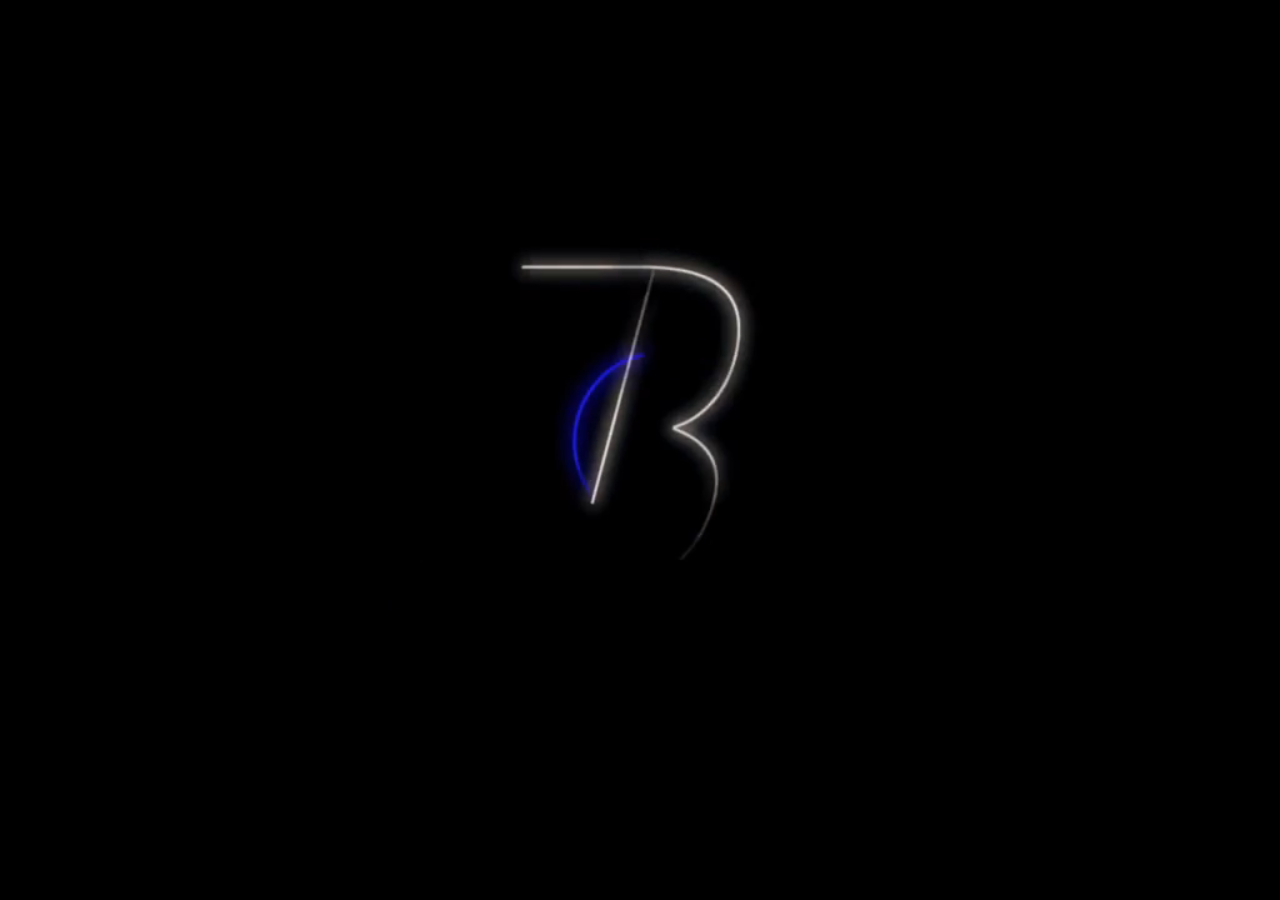
<file: index.html>
<!DOCTYPE html>
<html>
<head>
    <meta charset="UTF-8">
    <meta name="viewport" content="width=device-width, initial-scale=1">
    <meta http-equiv="X-UA-Compatible" content="ie=edge">
    <link href="https://fonts.googleapis.com/css?family=Nanum+Gothic:400,700,800|Roboto&amp;subset=korean" rel="stylesheet">
    <script src="https://code.jquery.com/jquery-3.3.1.js"></script>
    <link rel="stylesheet" href="./css/style.css">
    <title>Document</title>
    <style>
        body, html {
        height: 100%;
        margin: 0;
        color: white;
        font-family: 'Roboto', sans-serif;
        }
        .bnl{
            position: fixed; min-height: 100%; min-width: 100%; top: 50%; left: 50%; transform: translate(-50%, -50%); text-align: center; font-size:50px;}
        .bg {
        /* The image used */
        background-image: url(./img/wall_e_4-wallpaper-1920x1080.jpg);
        /* Full height */
        height: 100%; 

        /* Center and scale the image nicely */
        background-position: center;
        background-repeat: no-repeat;
        background-size: cover;
        }
        .menu{display: none;}
        
    </style>
</head>
<body>
    <audio controls autoplay class="bnlsound" src="./audio/BNL Soundlogo DEUTSCH (Buy n Large - Official from WALL-E MOVIE).mp3"></audio>
    <audio controls autoplay loop class="background-music" src="./audio/definedancing.mp3"></audio>
    <video autoplay muted class="bnl" src="./img/BNL Soundlogo DEUTSCH (Buy n Large - Official from WALL-E MOVIE).mp4" type="video/mp4"></video>
    <div class="bg"></div>
    <div class="menu">
        <ul>
            <li><a href="./index.html">Home</a></li>
            <li><a href="./about.html">About</a></li>
            <li><a href="./character.html">Character</a></li>
            <li><a href="./axiom.html">World Design</a></li>
            <li><a href="./award.html">Award</a></li>
            <li><a href="./credit.html">Credit</a></li>
        </ul>
    </div>
    <img class="name" src="./img/walle_44b9ed49.png" alt="">
    <div class="director">
        <h1>FROM THE CREATORS OF "FINDING NEMO"</h1>
    </div>
    <script src="https://ajax.googleapis.com/ajax/libs/jquery/3.3.1/jquery.min.js"></script>
    <script type="text/javascript" src="./js/script.js">
    </script>
</body>
</html>
</file>
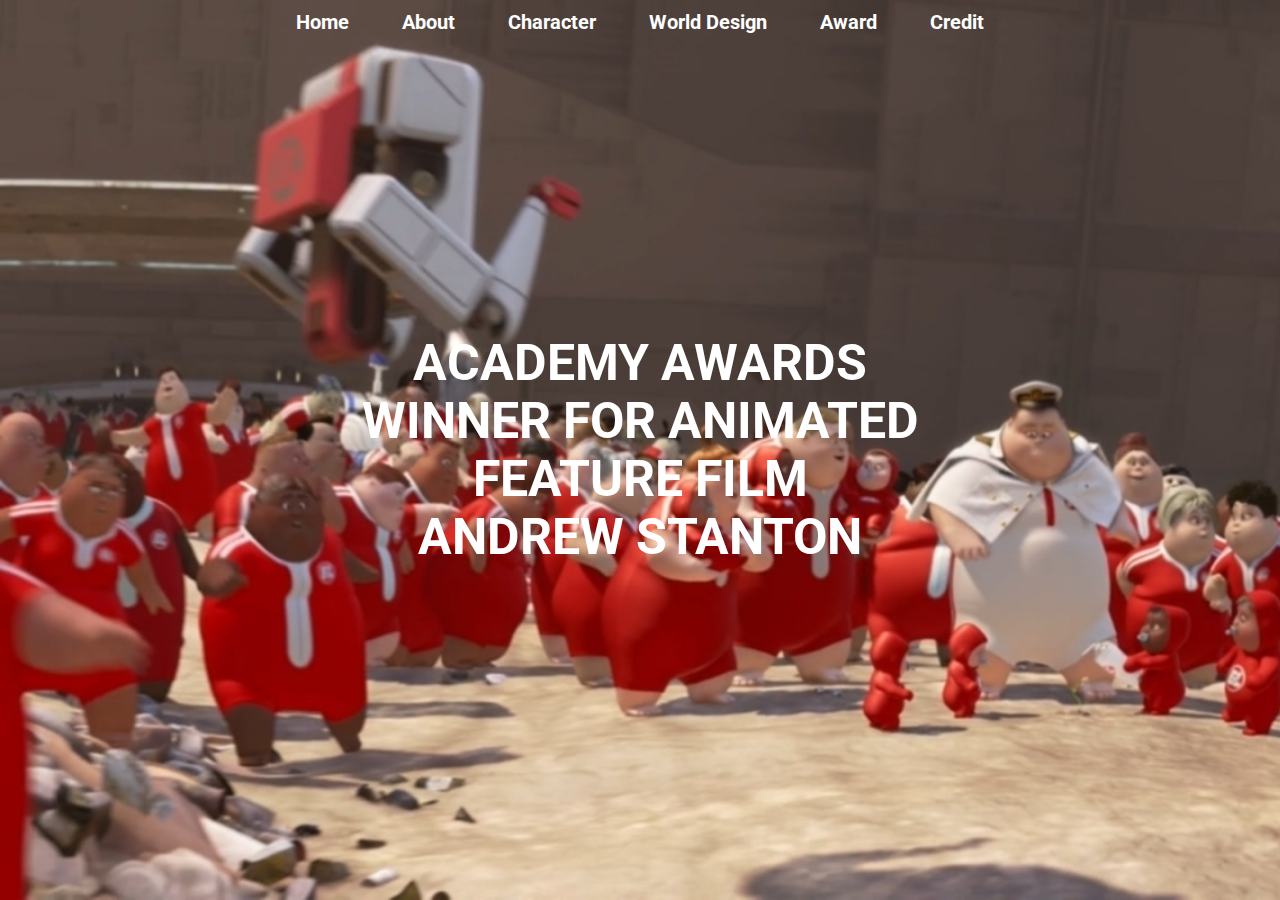
<file: award.html>
<!DOCTYPE html>
<html lang="en">
<head>
    <meta charset="UTF-8">
    <meta name="viewport" content="width=device-width, initial-scale=1.0">
    <meta http-equiv="X-UA-Compatible" content="ie=edge">
    <link href="https://fonts.googleapis.com/css?family=Nanum+Gothic:400,700,800|Roboto&amp;subset=korean" rel="stylesheet">
    <link rel="stylesheet" href="./css/style.css">
    <script src="https://ajax.googleapis.com/ajax/libs/jquery/3.3.1/jquery.min.js"></script>
    <title>Document</title>
    <style>
    </style>
</head>
<body>
    <div class="fullpage">
    <div class="container">
        <img src="./img/award1.jpg" alt="">
        <div class="menu">
                <ul>
                    <li><a href="./index.html">Home</a></li>
                    <li><a href="./about.html">About</a></li>
                    <li><a href="./character.html">Character</a></li>
                    <li><a href="./axiom.html">World Design</a></li>
                    <li><a href="./award.html">Award</a></li>
                    <li><a href="./credit.html">Credit</a></li>
                </ul>
            </div>
        <div class="award">ACADEMY AWARDS<br>
            WINNER FOR ANIMATED FEATURE FILM<br>
            ANDREW STANTON</div>
    </div>
    <div class="container">
        <img src="./img/ordinateur-bord-axiom-personnage-wall-e-04.jpg" alt="">
        <div class="award">NOMINATED FOR MUSIC (ORIGINAL SCORE)<br>
            THOMAS NEWMAN</div>
    </div>
    <div class="container">
        <img src="./img/walle-hoverchair08.jpg" alt="">
        <div class="award">NOMINATED FOR MUSIC (ORIGINAL SONG)<br>
            "DOWN TO EARTH" - MUSIC BY PETER GABRIEL<br>
            AND THOMAS NEWMAN; LYRICS BY PETER GABRIEL</div>
    </div>
    <div class="container">
        <img src="./img/walle-hoverchair08.jpg" alt="">
        <div class="award">NOMINATED FOR SOUND MIXING<br>
            TOM MYERS, MICHAEL SEMANICK AND BEN BURTT</div>
    </div>
    <div class="container">
        <img src="./img/walle-hoverchair08.jpg" alt="">
        <div class="award">NOMINATED FOR WRITING (ORIGINAL SCREENPLAY)<br>
            ANDREW STANTON,<br>
            JIM REARDON<br>
            ORIGINAL STORY BY<br>
            ANDREW STANTON,PETE DOCTER</div>
    </div>
    </div>
    <script type="text/javascript">
    var slideIndex = 0;
    showSlides();

    function showSlides() {
        var i;
        var slides = document.getElementsByClassName("award");

        for (i = 0; i < slides.length; i++) {
        slides[i].style.display = "none";  
        }
        slideIndex++;
        if (slideIndex > slides.length) {slideIndex = 1}    
        slides[slideIndex-1].style.display = $(slides[slideIndex-1]).fadeIn("slow");
        setTimeout(showSlides, 2000); // Change image every 2 seconds
    }
    $("li").mouseover(function(){
            $(this).addClass("selected");
        })
    $("li").mouseleave(function(){
            $(this).removeClass("selected");
        })
    </script>
</body>
</html>
</file>
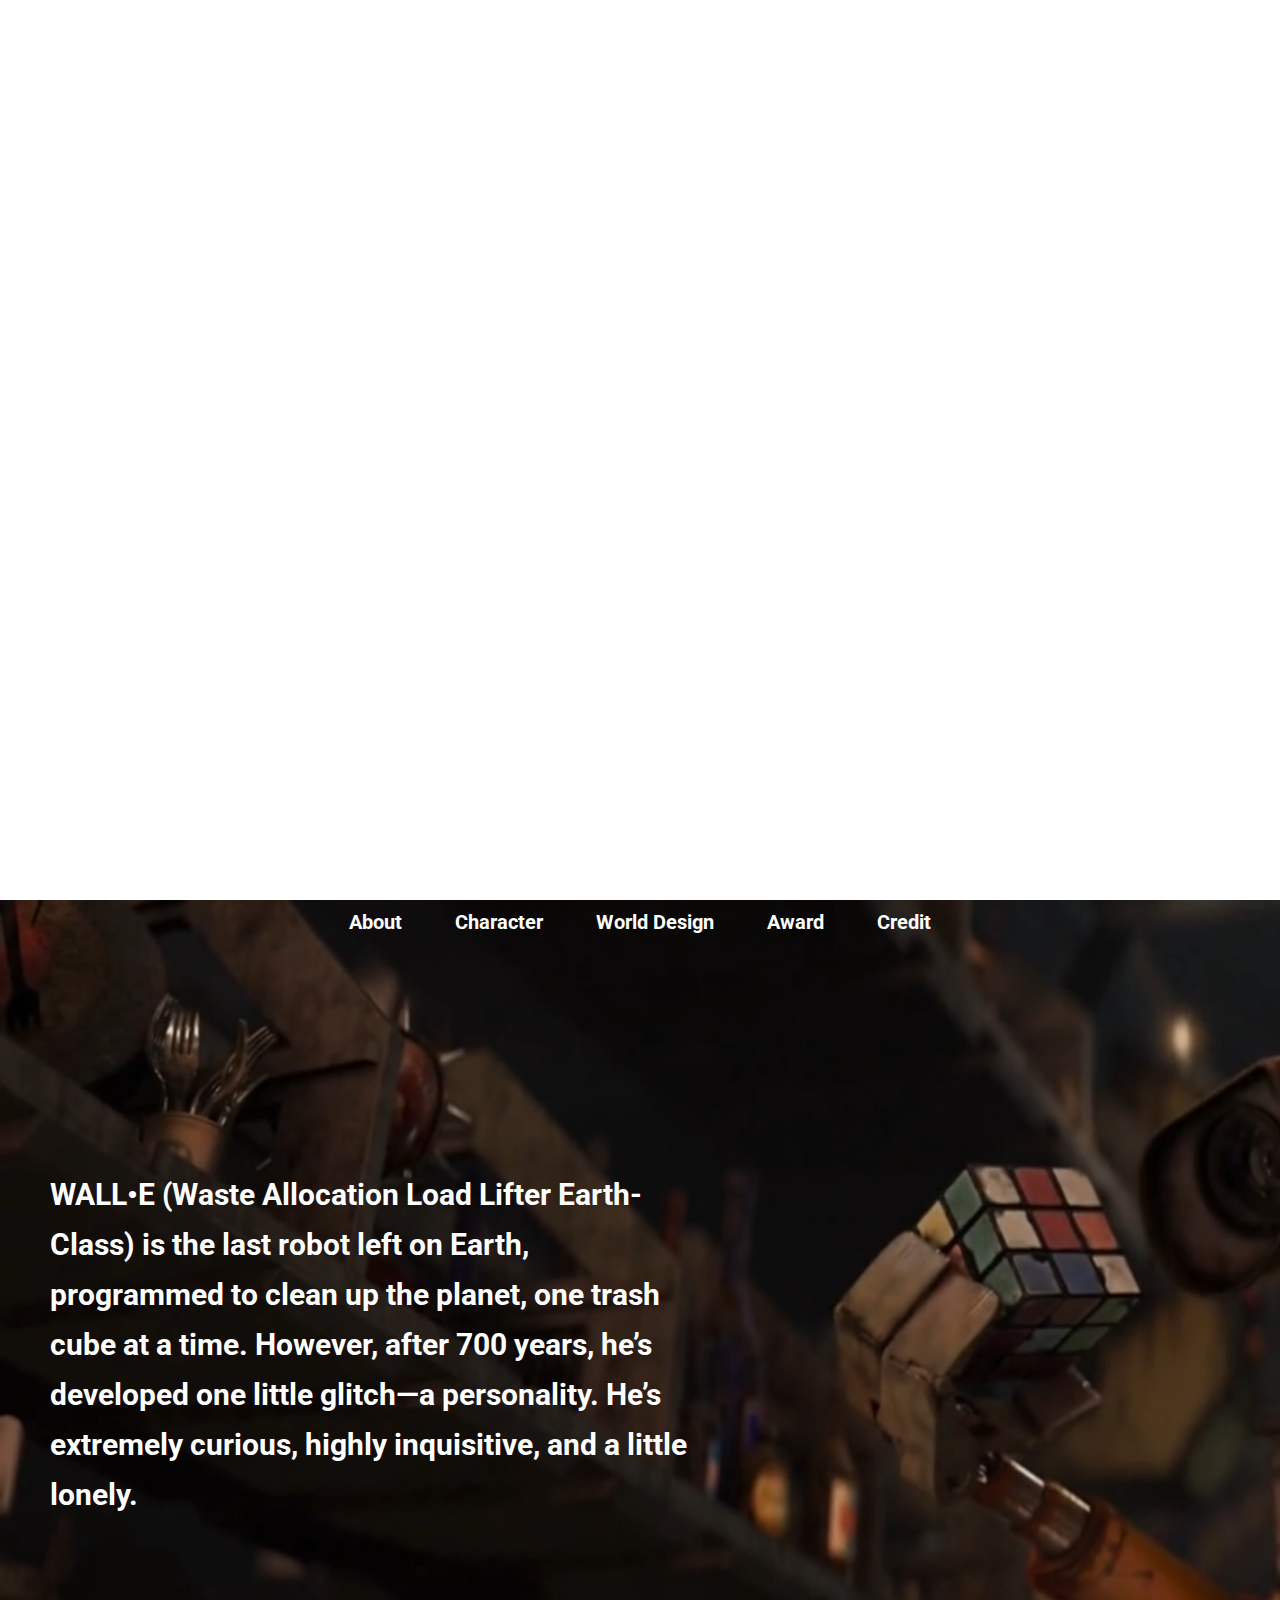
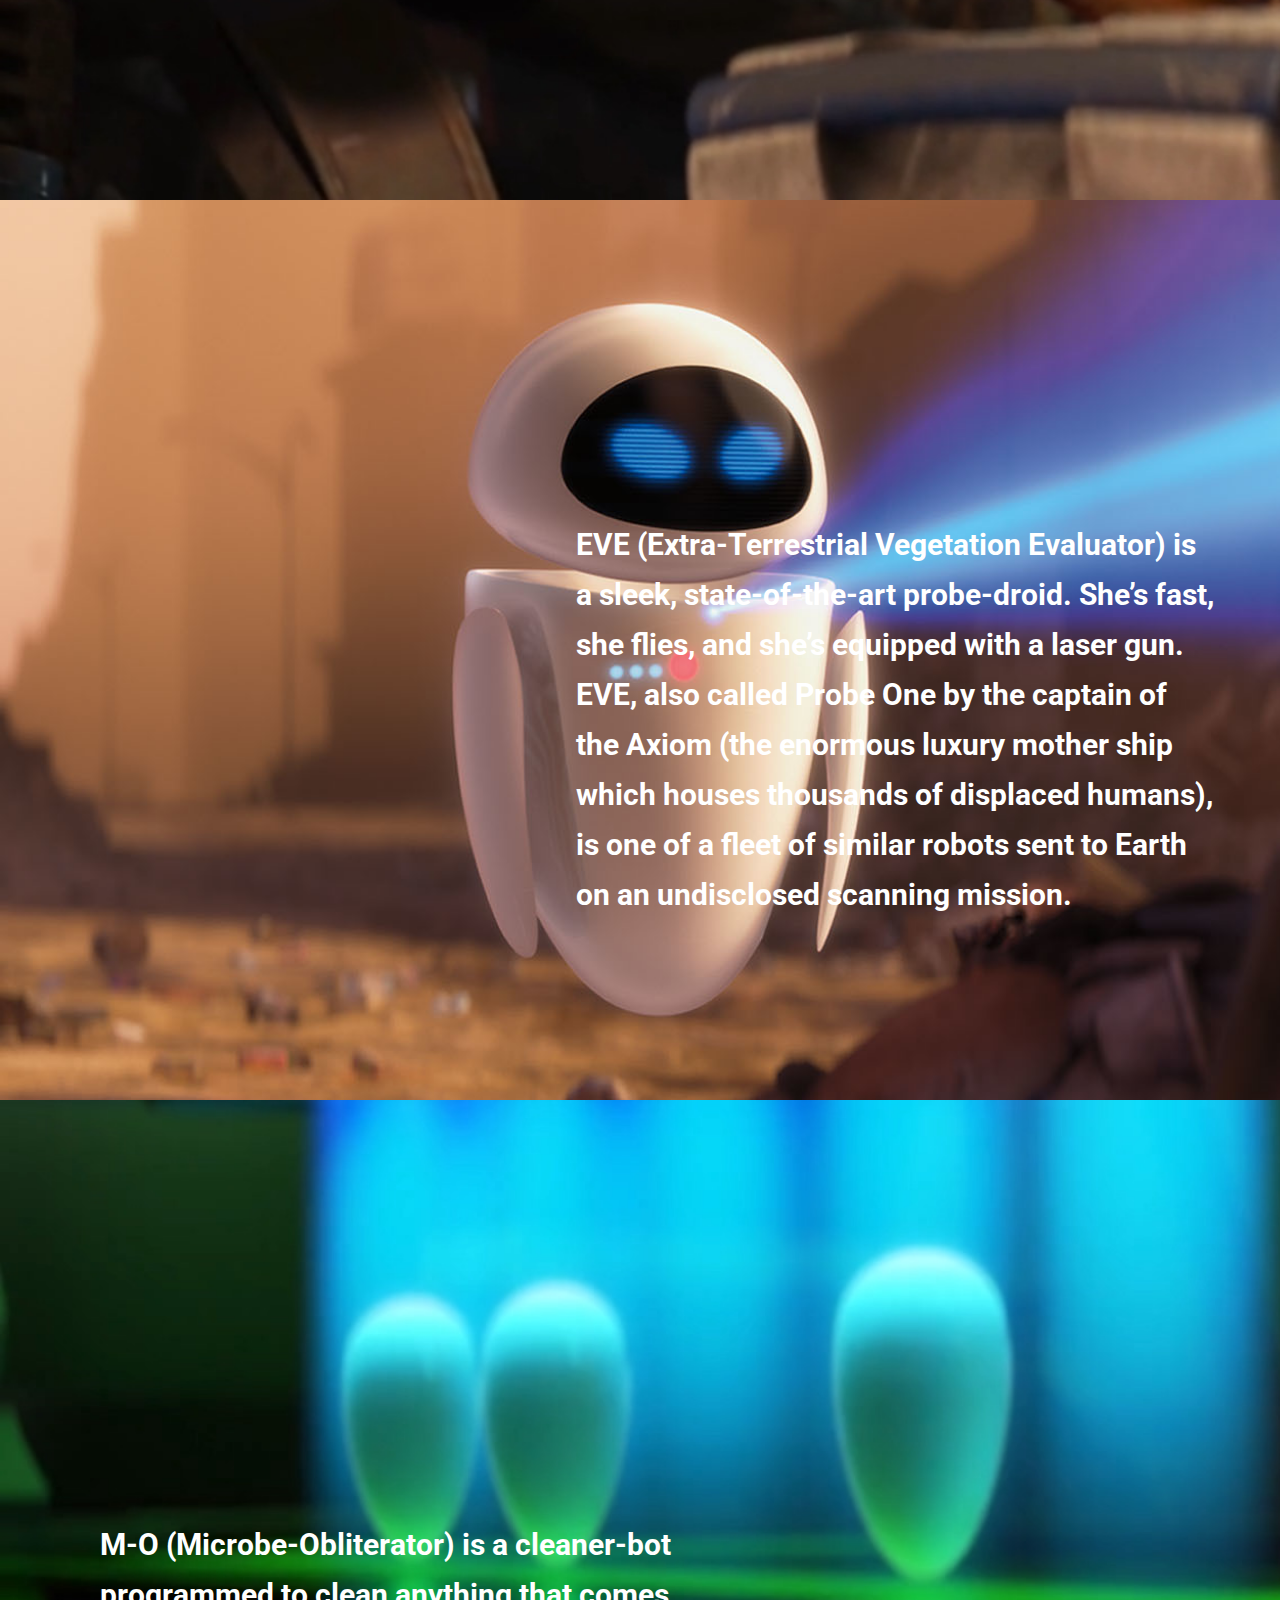
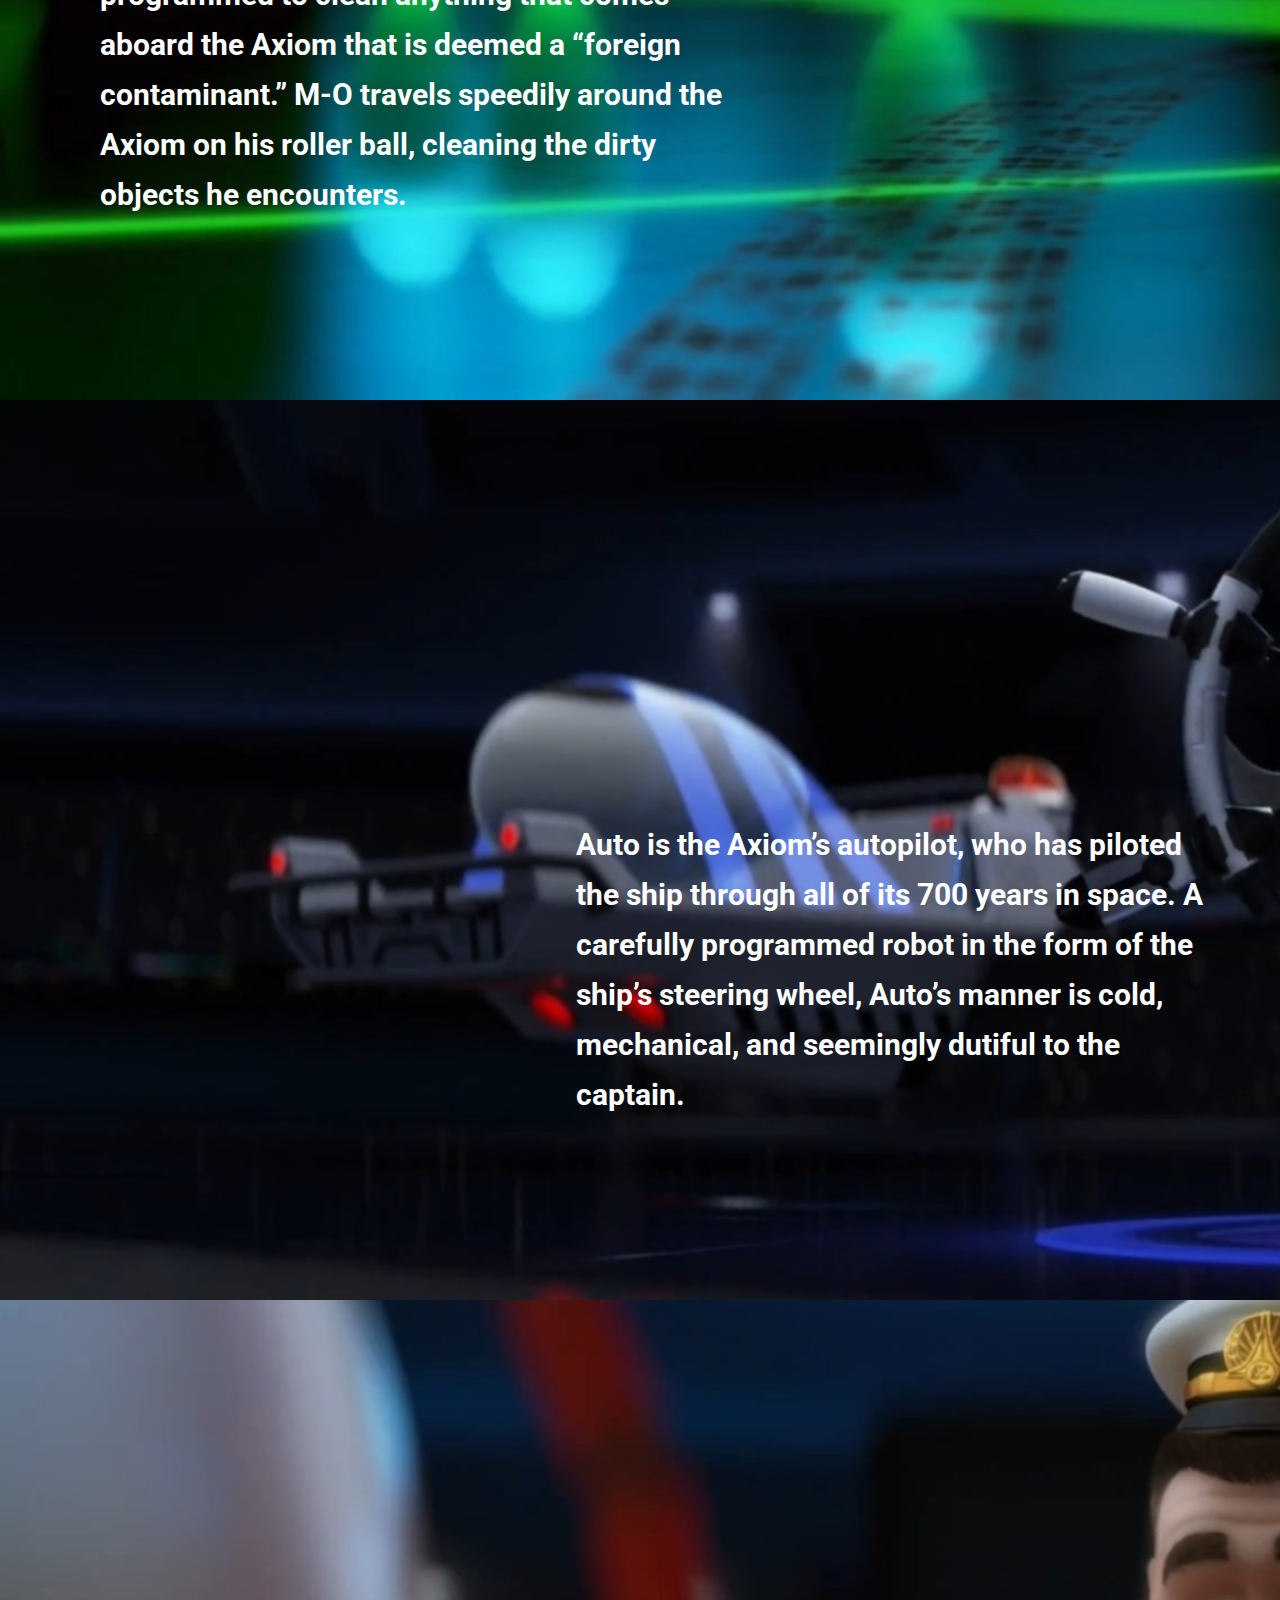
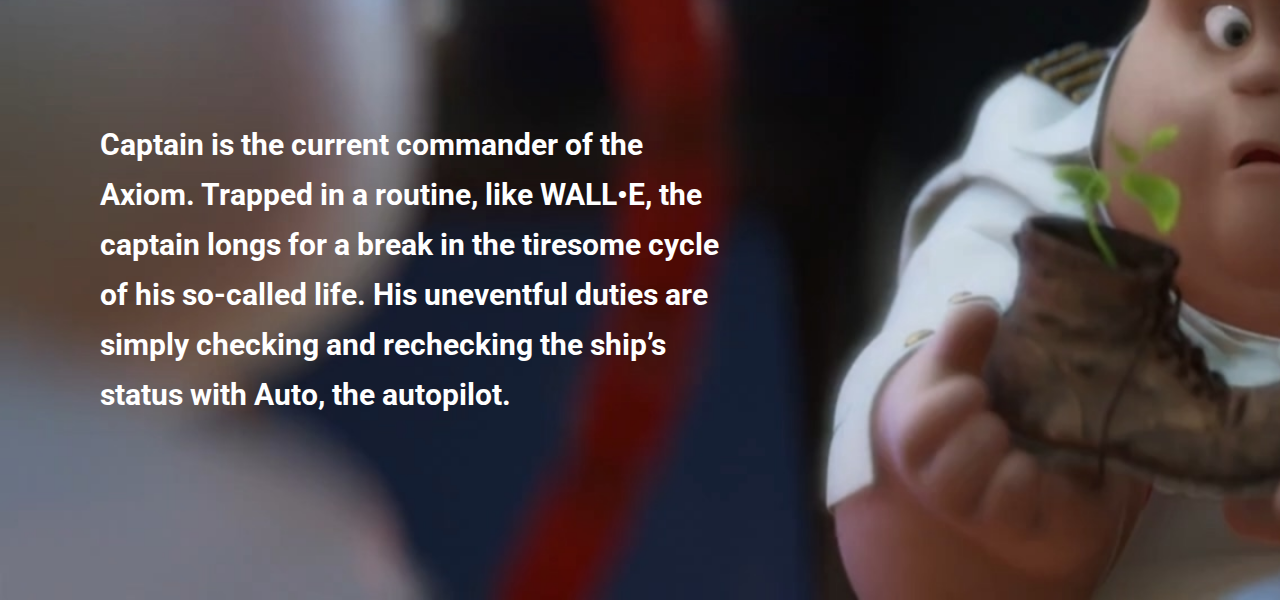
<file: character.1.html>
<!DOCTYPE html>
<html lang="en">
<head>
    <meta charset="UTF-8">
    <meta name="viewport" content="width=device-width, initial-scale=1.0">
    <meta http-equiv="X-UA-Compatible" content="ie=edge">
    <link href="https://fonts.googleapis.com/css?family=Nanum+Gothic:400,700,800|Roboto&amp;subset=korean" rel="stylesheet">
    <link rel="stylesheet" href="./css/style.css">
    <title>Document</title>
    <style>
    </style>
</head>
<body>
    <div class="container">
        
    </div>
    <div class="container">
        <img src="./img/WALL-E.2008.1080p.BrRip.x264.YIFY.mp4_20180617_235625.650.jpg" alt="">
        <div class="menu">
                <ul>
                    <li><a href="./plot.html">About</a></li>
                    <li><a href="./character.html">Character</a></li>
                    <li><a href="./design.html">World Design</a></li>
                    <li><a href="./award.html">Award</a></li>
                    <li><a href="./soundtrack.html">Credit</a></li>
                </ul>
            </div>
        <div class="plot1">WALL•E (Waste Allocation Load Lifter Earth-Class) is the last robot left on Earth, programmed to clean up the planet, one trash cube at a time. However, after 700 years, he’s developed one little glitch—a personality. He’s extremely curious, highly inquisitive, and a little lonely.</div>
    </div>
    <div class="container">
        <img src="./img/gallery_walle__0011_12_72bf2194.jpeg" alt="">
        <div class="plot2">EVE (Extra-Terrestrial Vegetation Evaluator) is a sleek, state-of-the-art probe-droid. She’s fast, she flies, and she’s equipped with a laser gun. EVE, also called Probe One by the captain of the Axiom (the enormous luxury mother ship which houses thousands of displaced humans), is one of a fleet of similar robots sent to Earth on an undisclosed scanning mission.</div>
    </div>
    <div class="container">
        <img src="./img/mo.jpg" alt="">
        <div class="plot3">M-O (Microbe-Obliterator) is a cleaner-bot programmed to clean anything that comes aboard the Axiom that is deemed a “foreign contaminant.” M-O travels speedily around the Axiom on his roller ball, cleaning the dirty objects he encounters.</div>
    </div>
    <div class="container">
        <img src="./img/auto.jpg" alt="">
        <div class="plot4">Auto is the Axiom’s autopilot, who has piloted the ship through all of its 700 years in space. A carefully programmed robot in the form of the ship’s steering wheel, Auto’s manner is cold, mechanical, and seemingly dutiful to the captain.</div>
    </div>
    <div class="container">
        <img src="./img/captian.jpg" alt="">
        <div class="plot3">Captain is the current commander of the Axiom. Trapped in a routine, like WALL•E, the captain longs for a break in the tiresome cycle of his so-called life. His uneventful duties are simply checking and rechecking the ship’s status with Auto, the autopilot.</div>
    </div>

</body>
</html>
</file>
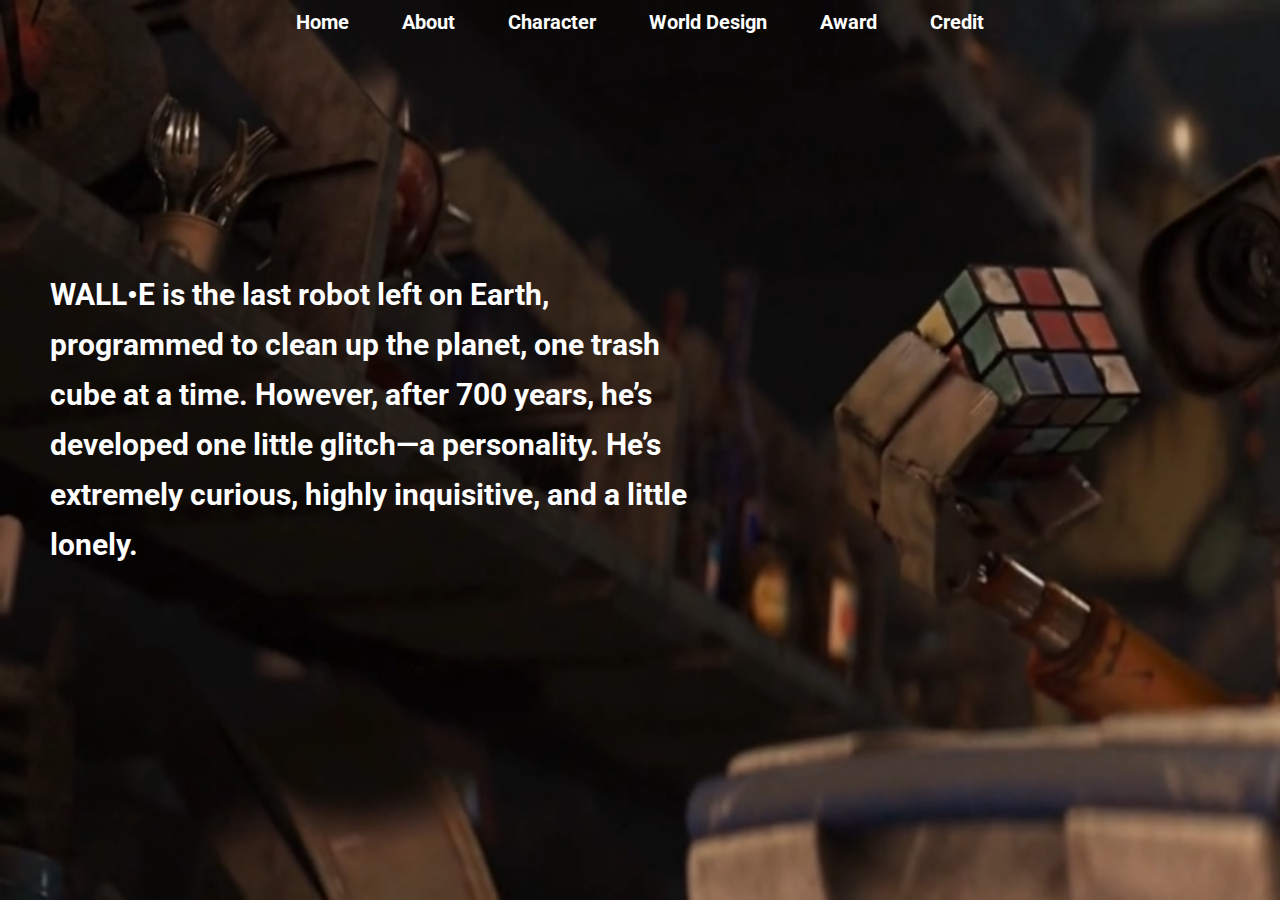
<file: character.html>
<!DOCTYPE html>
<html lang="en">
<head>
    <meta charset="UTF-8">
    <meta name="viewport" content="width=device-width, initial-scale=1.0">
    <meta http-equiv="X-UA-Compatible" content="ie=edge">
    <link href="https://fonts.googleapis.com/css?family=Nanum+Gothic:400,700,800|Roboto&amp;subset=korean" rel="stylesheet">
    <link rel="stylesheet" href="./css/style.css">
    <script src="https://code.jquery.com/jquery-3.3.1.js"></script>
    <script src="./js/jquery.fullpage.js"></script>
    <title>Character</title>
    <style>
        .nyan{
        z-index:10;
        position:absolute;
        width:34px;height:33px;
        pointer-events: none;
        }
        .nyan{background-image: url('https://s3-us-west-2.amazonaws.com/s.cdpn.io/28963/cockroach%20(2).ico');}
    </style>
</head>
<body>
    <div class="nyan"></div>
    <div class="fullpage">
    <div class="container">
        <img src="./img/WALL-E.2008.1080p.BrRip.x264.YIFY.mp4_20180617_235625.650.jpg" alt="">
        <div class="menu">
                <ul>
                    <li><a href="./index.html">Home</a></li>
                    <li><a href="./about.html">About</a></li>
                    <li><a href="./character.html">Character</a></li>
                    <li><a href="./axiom.html">World Design</a></li>
                    <li><a href="./award.html">Award</a></li>
                    <li><a href="./credit.html">Credit</a></li>
                </ul>
            </div>
        <div class="plot1">WALL•E is the last robot left on Earth, programmed to clean up the planet, one trash cube at a time. However, after 700 years, he’s developed one little glitch—a personality. He’s extremely curious, highly inquisitive, and a little lonely.</div>
    </div>
    <div class="container">
        <img src="./img/eve.jpg" alt="">
        <div class="plot1">EVE is a sleek, state-of-the-art probe-droid. She’s fast, she flies, and she’s equipped with a laser gun. EVE, also called Probe One by the captain of the Axiom, is one of a fleet of similar robots sent to Earth on an undisclosed scanning mission.</div>
    </div>
    <div class="container">
        <img src="./img/mo.jpg" alt="">
        <div class="plot1">M-O (Microbe-Obliterator) is a cleaner-bot programmed to clean anything that comes aboard the Axiom that is deemed a “foreign contaminant.” M-O travels speedily around the Axiom on his roller ball, cleaning the dirty objects he encounters.</div>
    </div>
    <div class="container">
        <img src="./img/auto.jpg" alt="">
        <div class="plot1">Auto is the Axiom’s autopilot, who has piloted the ship through all of its 700 years in space. A carefully programmed robot in the form of the ship’s steering wheel, Auto’s manner is cold, mechanical, and seemingly dutiful to the captain.</div>
    </div>
    <div class="container">
        <img src="./img/captian.jpg" alt="">
        <div class="plot1">Captain is the current commander of the Axiom. Trapped in a routine, like WALL•E, the captain longs for a break in the tiresome cycle of his so-called life. His uneventful duties are simply checking and rechecking the ship’s status with Auto, the autopilot.</div>
    </div>
    </div>
    <script type="text/javascript">
    $(".fullpage").fullpage();
    var posX = 100, posY = 100, px = 0, py = 0, an = false;
    var nyan = $('.nyan');

    $(document).on('mousemove', function( event ) {
    posX = event.pageX;
    posY = event.pageY;
    })

    function moveNyan()
    {
        var tamX = nyan.width()/2,
        tamY = nyan.height()/2;
        px += (posX - px - tamX) / 50;
        py += (posY - py - tamY) / 50;
    
        nyan.css({
        left: px + 'px',
        top: py + 'px'
        });
    }

    window.setInterval(function(){
    moveNyan();
    }, 10);
    $("li").mouseover(function(){
            $(this).addClass("selected");
        })
    $("li").mouseleave(function(){
            $(this).removeClass("selected");
        })
    </script>
</body>
</html>
</file>
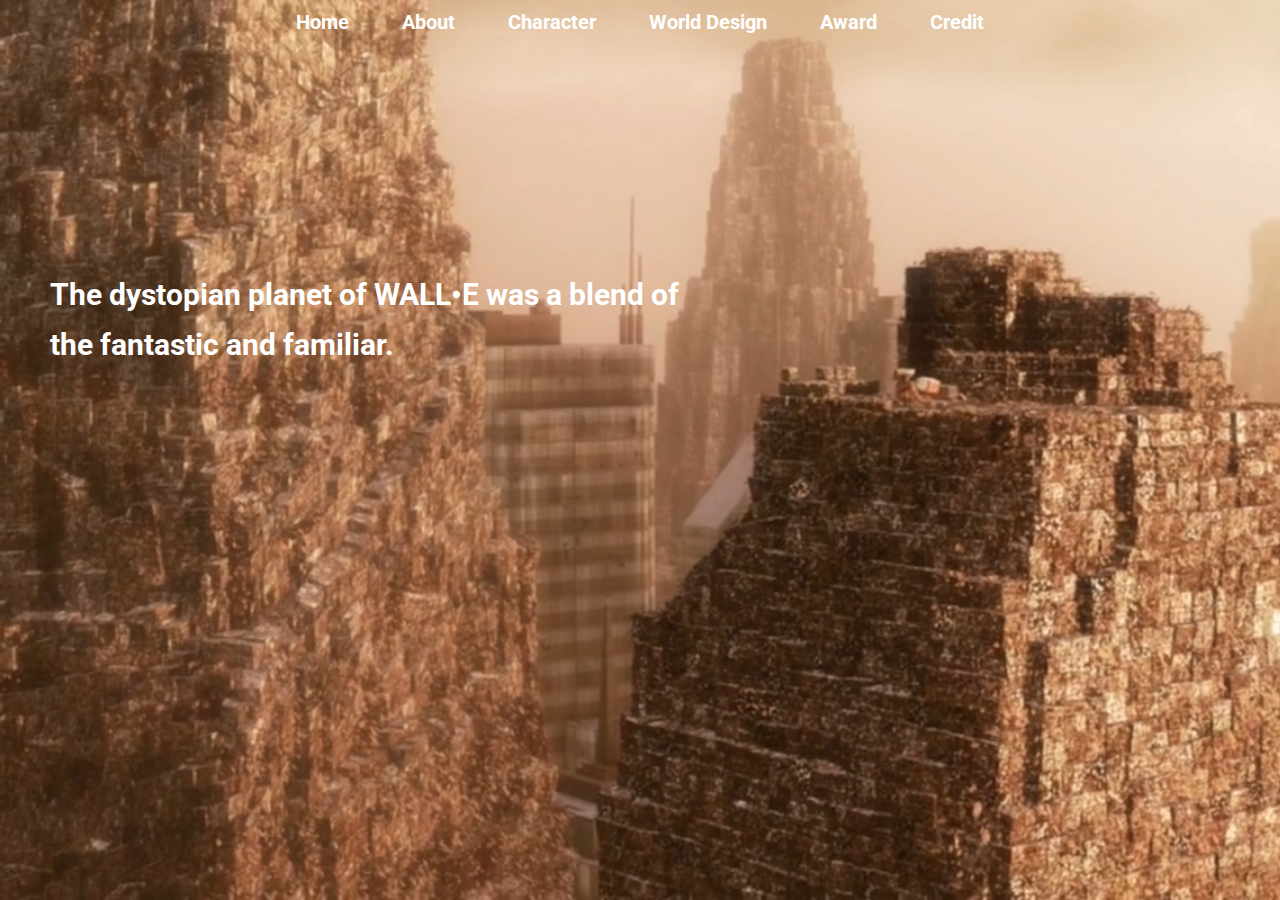
<file: design.html>
<!DOCTYPE html>
<html lang="en">
<head>
    <meta charset="UTF-8">
    <meta name="viewport" content="width=device-width, initial-scale=1.0">
    <meta http-equiv="X-UA-Compatible" content="ie=edge">
    <link href="https://fonts.googleapis.com/css?family=Nanum+Gothic:400,700,800|Roboto&amp;subset=korean" rel="stylesheet">
    <link rel="stylesheet" href="./css/style.css">
    <script src="https://code.jquery.com/jquery-3.3.1.js"></script>
    <script src="./js/jquery.fullpage.js"></script>
    <title>World Design</title>
    <style>
    </style>
</head>
<body>
    <div class="fullpage">
    <div class="container">
        <img src="./img/earth1.jpg" alt="">
        <div class="menu">
                <ul>
                    <li><a href="./index.html">Home</a></li>
                    <li><a href="./about.html">About</a></li>
                    <li><a href="./character.html">Character</a></li>
                    <li><a href="./axiom.html">World Design</a></li>
                    <li><a href="./award.html">Award</a></li>
                    <li><a href="./credit.html">Credit</a></li>
                </ul>
            </div>
        <div class="plot1">The dystopian planet of WALL•E was a blend of the fantastic and familiar.</div>
    </div>
    <div class="container">
        <img src="./img/earth2.jpg" alt="">
        <div class="plot2">Audiences needed to recognize Earth but also understand how things had gone wrong on such a massive scale.</div>
    </div>
    <div class="container">
        <img src="./img/earth3.jpg" alt="">
        <div class="plot3">In a short scene that followed WALL•E on his daily routine, the filmmakers wanted to reveal the planet's history in entirely visual terms.</div>
    </div>
    <div class="container">
        <img src="./img/truck 1.jpg" alt="">
        <div class="plot4">Even a robot on a dystopian planet needs a place to call home. At first WALL•E’s truck is enlivened only by a cockroach and a Hello, Dolly! video.</div>
    </div>
    </div>
    <script type="text/javascript">
    $(".fullpage").fullpage();
    $("li").mouseover(function(){
            $(this).addClass("selected");
        })
    $("li").mouseleave(function(){
            $(this).removeClass("selected");
        })
    </script>
</body>
</html>
</file>
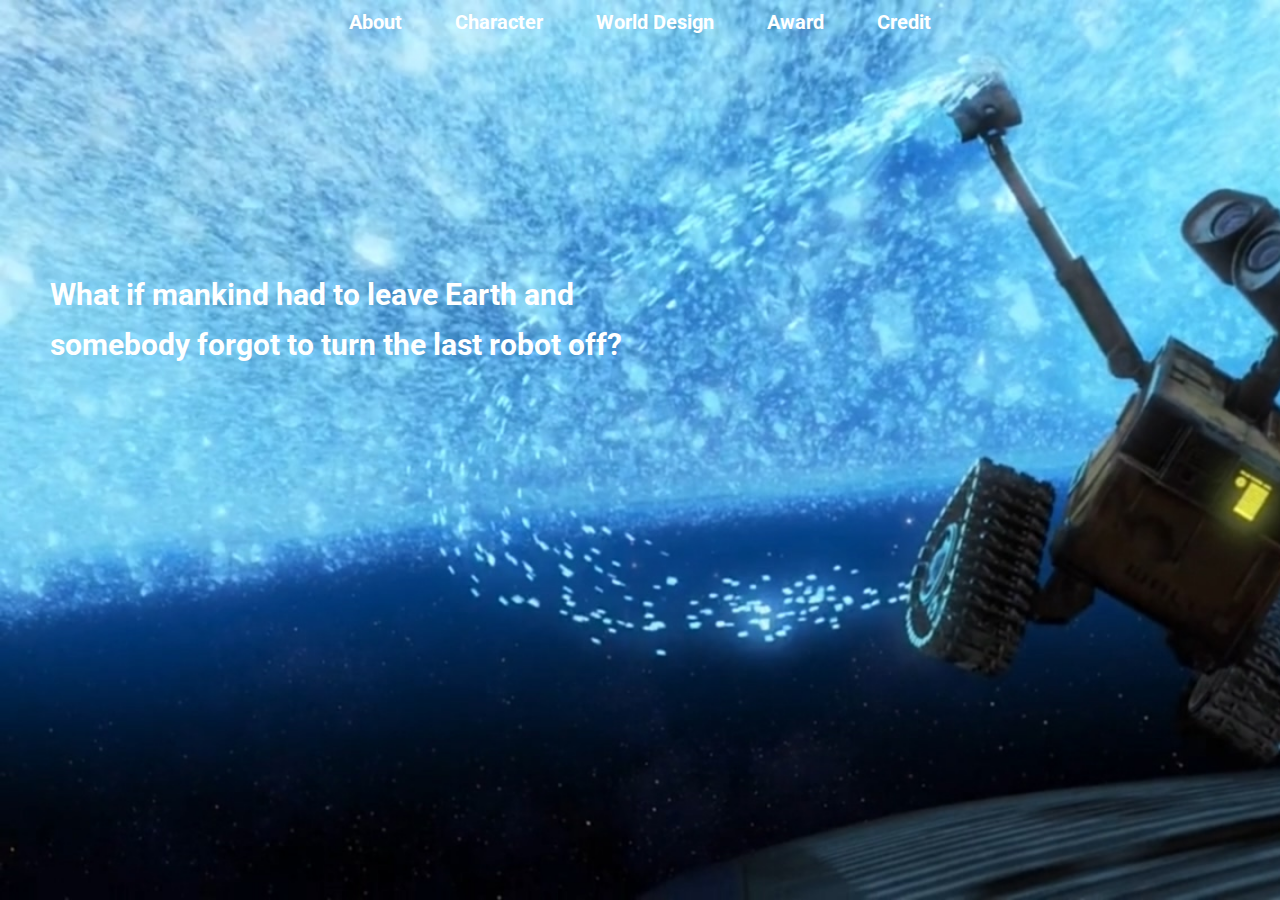
<file: plot.html>
<!DOCTYPE html>
<html lang="en">
<head>
    <meta charset="UTF-8">
    <meta name="viewport" content="width=device-width, initial-scale=1.0">
    <meta http-equiv="X-UA-Compatible" content="ie=edge">
    <link href="https://fonts.googleapis.com/css?family=Nanum+Gothic:400,700,800|Roboto&amp;subset=korean" rel="stylesheet">
    <link rel="stylesheet" href="./css/style.css">
    <script src="https://code.jquery.com/jquery-3.3.1.js"></script>
    <script src="./js/jquery.fullpage.js"></script>
    <title>About</title>
    <style>
    </style>
</head>
    <div class="fullpage">
    <div class="container">
        <img src="./img/walle.jpg" alt="">
        <div class="menu">
                <ul>
                    <li><a href="./plot.html">About</a></li>
                    <li><a href="./character.html">Character</a></li>
                    <li><a href="./design.html">World Design</a></li>
                    <li><a href="./award.html">Award</a></li>
                    <li><a href="./credit.html">Credit</a></li>
                </ul>
            </div>
        <div class="plot1">What if mankind had to leave Earth and somebody forgot to turn the last robot off?</div>
    </div>
    <div class="container">
        <img src="./img/ordinateur-bord-axiom-personnage-wall-e-04.jpg" alt="">
        <div class="plot2">After hundreds of years doing what he was built for, WALL•E discovers a new purpose in life when he meets a sleek search robot named EVE.</div>
    </div>
    <div class="container">
        <img src="./img/walle-hoverchair08.jpg" alt="">
        <div class="plot3">EVE comes to realize that WALL•E has inadvertently stumbled upon the key to the planet's future, and races back to space to report to the humans.</div>
    </div>
    <div class="container">
        <img src="./img/walle-hoverchair08.jpg" alt="">
        <div class="plot4">Meanwhile, WALL•E chases EVE across the galaxy and sets into motion one of the most imaginative adventures ever brought to the big screen.</div>
    </div>
    <div class="container">
        <iframe class="trailer" width="560" height="315" src="https://www.youtube.com/embed/4HaQgnPZ4Lo" frameborder="0" allow="autoplay; encrypted-media" allowfullscreen></iframe>
    </div>
    </div>
    <script type="text/javascript">
    $(".fullpage").fullpage();
    </script>
</body>
</html>
</file>
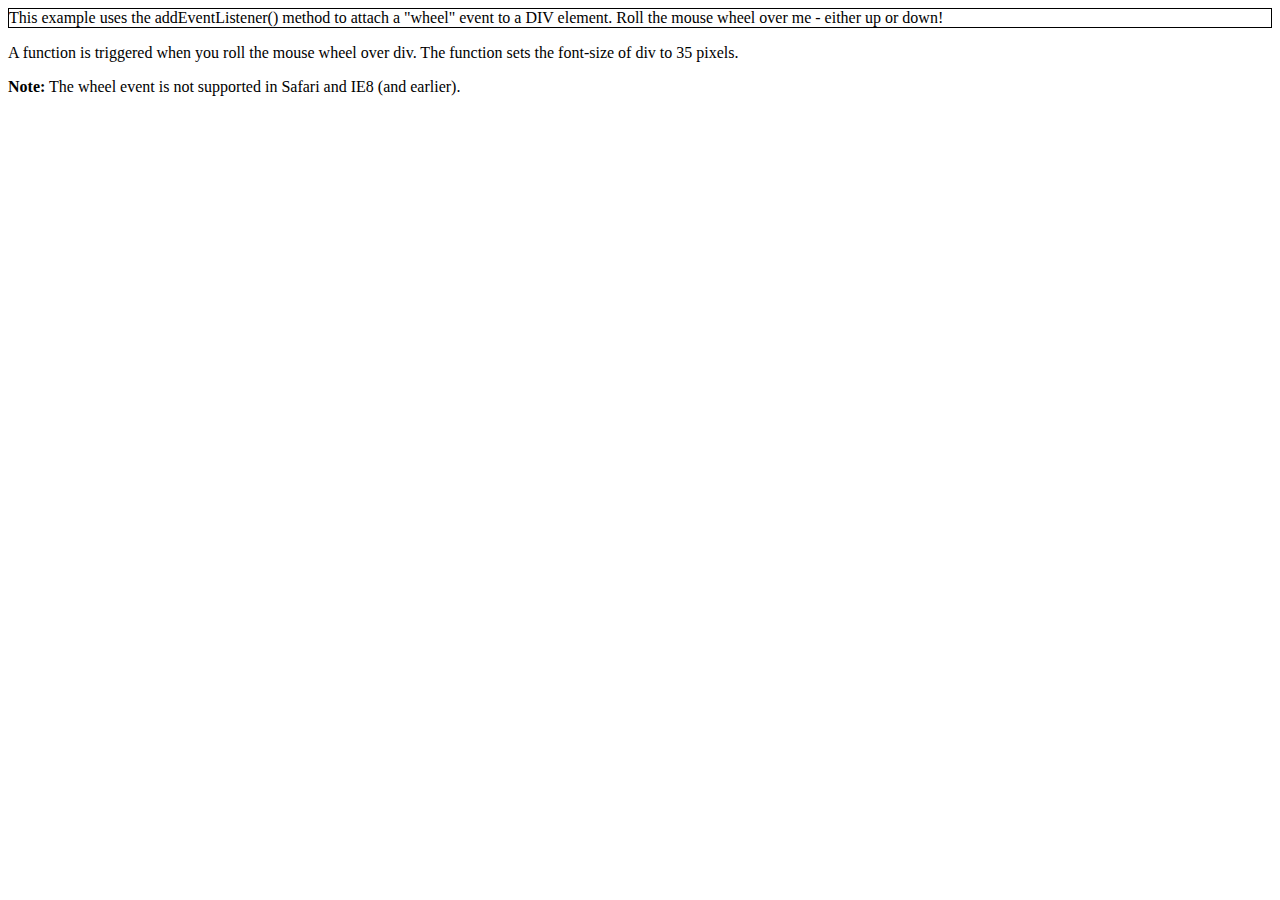
<file: test.html>
<!DOCTYPE html>
<html>
<head>
<style>
.myDIV {
    border: 1px solid black;
}
</style>
</head>
<body>

<div class="myDIV">This example uses the addEventListener() method to attach a "wheel" event to a DIV element. Roll the mouse wheel over me - either up or down!</div>

<p>A function is triggered when you roll the mouse wheel over div. The function sets the font-size of div to 35 pixels.</p>

<p><strong>Note:</strong> The wheel event is not supported in Safari and IE8 (and earlier).</p>

<script>
document.getElementsByClassName("myDIV").addEventListener("wheel", myFunction);

function myFunction() {
    this.style.fontSize = "35px";
}
</script>

</body>
</html>
</file>
<file: css/style.css>
@import url('https://fonts.googleapis.com/css?family=Nanum+Gothic:400,700,800|Roboto&subset=korean');
*{margin: 0; padding: 0;}
body{font-family: 'Roboto', sans-serif; font-weight: bold; font-size: 20px; margin: 0; padding: 0; color: white;}
/* backgroundmusic */
.bnlsound{display: none;}
.background-music{display: none;}
.phrase{display: none; position: fixed;top: 20%; left: 25%; transform: translate(-30%, -20%); line-height: 50px;}
.phrase ul{list-style-type: none;}
.name{display: none; position: fixed;top: 80%; left: 50%; transform: translate(-50%, -80%);}
.director{display: none; position: fixed;top: 88%; left: 50%; transform: translate(-50%, -88%); width: 800px;}
.director h1{text-align: center;}
/* menu */
.menu{width:800px; position: absolute;top: 10px; left: 50%;transform: translate(-50%, 0); text-align: center; z-index: 2;}
.menu ul{list-style-type: none;}
.menu li{display: inline;}
.menu li+li{margin-left: 6%;}
.menu a:link{text-decoration: none; color: white;}
.menu a:hover{cursor: pointer;}
.menu a:visited{color: white;}
.fullpage{height:100vh; overflow: hidden;}
.container{position: relative; height: 100vh; margin: 0; padding: 0;}
.container img{height: 100vh; margin: 0; padding: 0;}
.trailer{position: relative; min-height: 100%; min-width: 100%; top: 50%; left: 50%; transform: translate(-50%, -50%); text-align: center; font-size:50px;}
.plot1{width: 50%; position: absolute; top:30%; left: 50px; font-size: 30px; color: white; line-height: 50px;}
.plot2{width: 50%; position: absolute;bottom: 20%; left: 45%; font-size: 30px; color: white; line-height: 50px;}
.plot3{width: 50%; position: absolute; bottom: 20%; left: 100px; font-size: 30px; color: white; line-height: 50px;}
.plot4{width: 50%; position: absolute;bottom: 20%; left: 45%; font-size: 30px; color: white; line-height: 50px;}
.award{position: fixed;top: 50%; left: 50%; transform: translate(-50%, -50%); text-align: center; font-size:50px;}
.picture1{position: fixed; top: 50%; left: 10%;width: 30%;height: 30%; display: none; border-radius: 30px;}
.picture2{position: fixed; top: 10%; left: 10%;width: 30%;height: 30%;  display: none; border-radius: 30px;}
.picture3{position: fixed; top: 50%; left: 60%;width: 30%;height: 30%;  display: none; border-radius: 30px;}
.picture4{position: fixed; top: 10%; left: 60%;width: 30%;height: 30%;  display: none; border-radius: 30px;}
.axiom1{display: none; position: fixed;top: 50%; left: 50%; transform: translate(-50%, -50%); font-size: 30px; line-height: 50px; width: 800px; z-index: 2; pointer-events: none;}
.gallery1{position: fixed; top:50%; left: 15%; transform: translate(-50%, -50%); color: white; font-size: 50px;}
.gallery2{position: fixed; top:50%; left: 50%; transform: translate(-50%, -50%); color: white; font-size: 50px;}
.gallery3{position: fixed; top:50%; left: 83%; transform: translate(-50%, -50%); color: white; font-size: 50px;}
.credit{width: 50%; position: absolute;top:100%; left: 50%; font-size: 30px; text-align: center; transform: translate(-50%, 0); color: white; line-height: 50px;}
.selected{background-color: rgb(218, 0, 0); color: white; border-radius: 50px; padding: 5px;}
</file>
